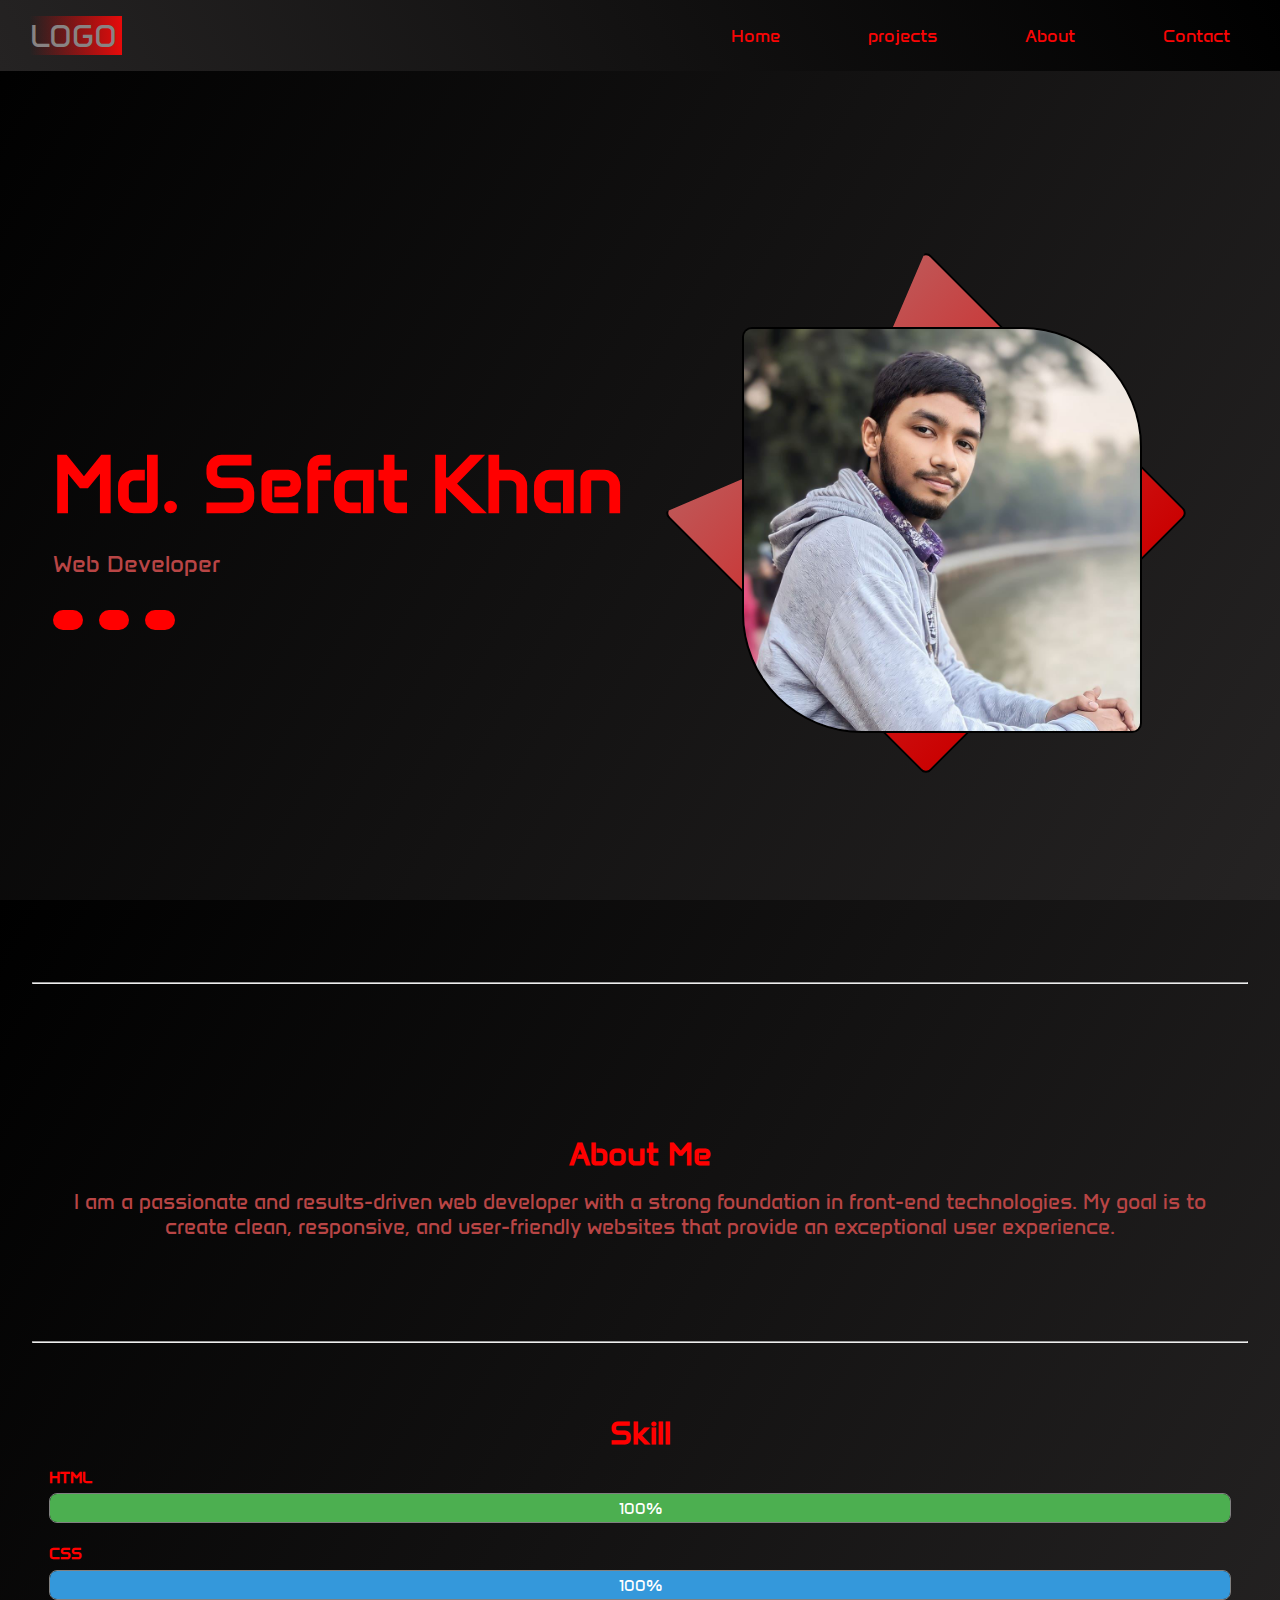
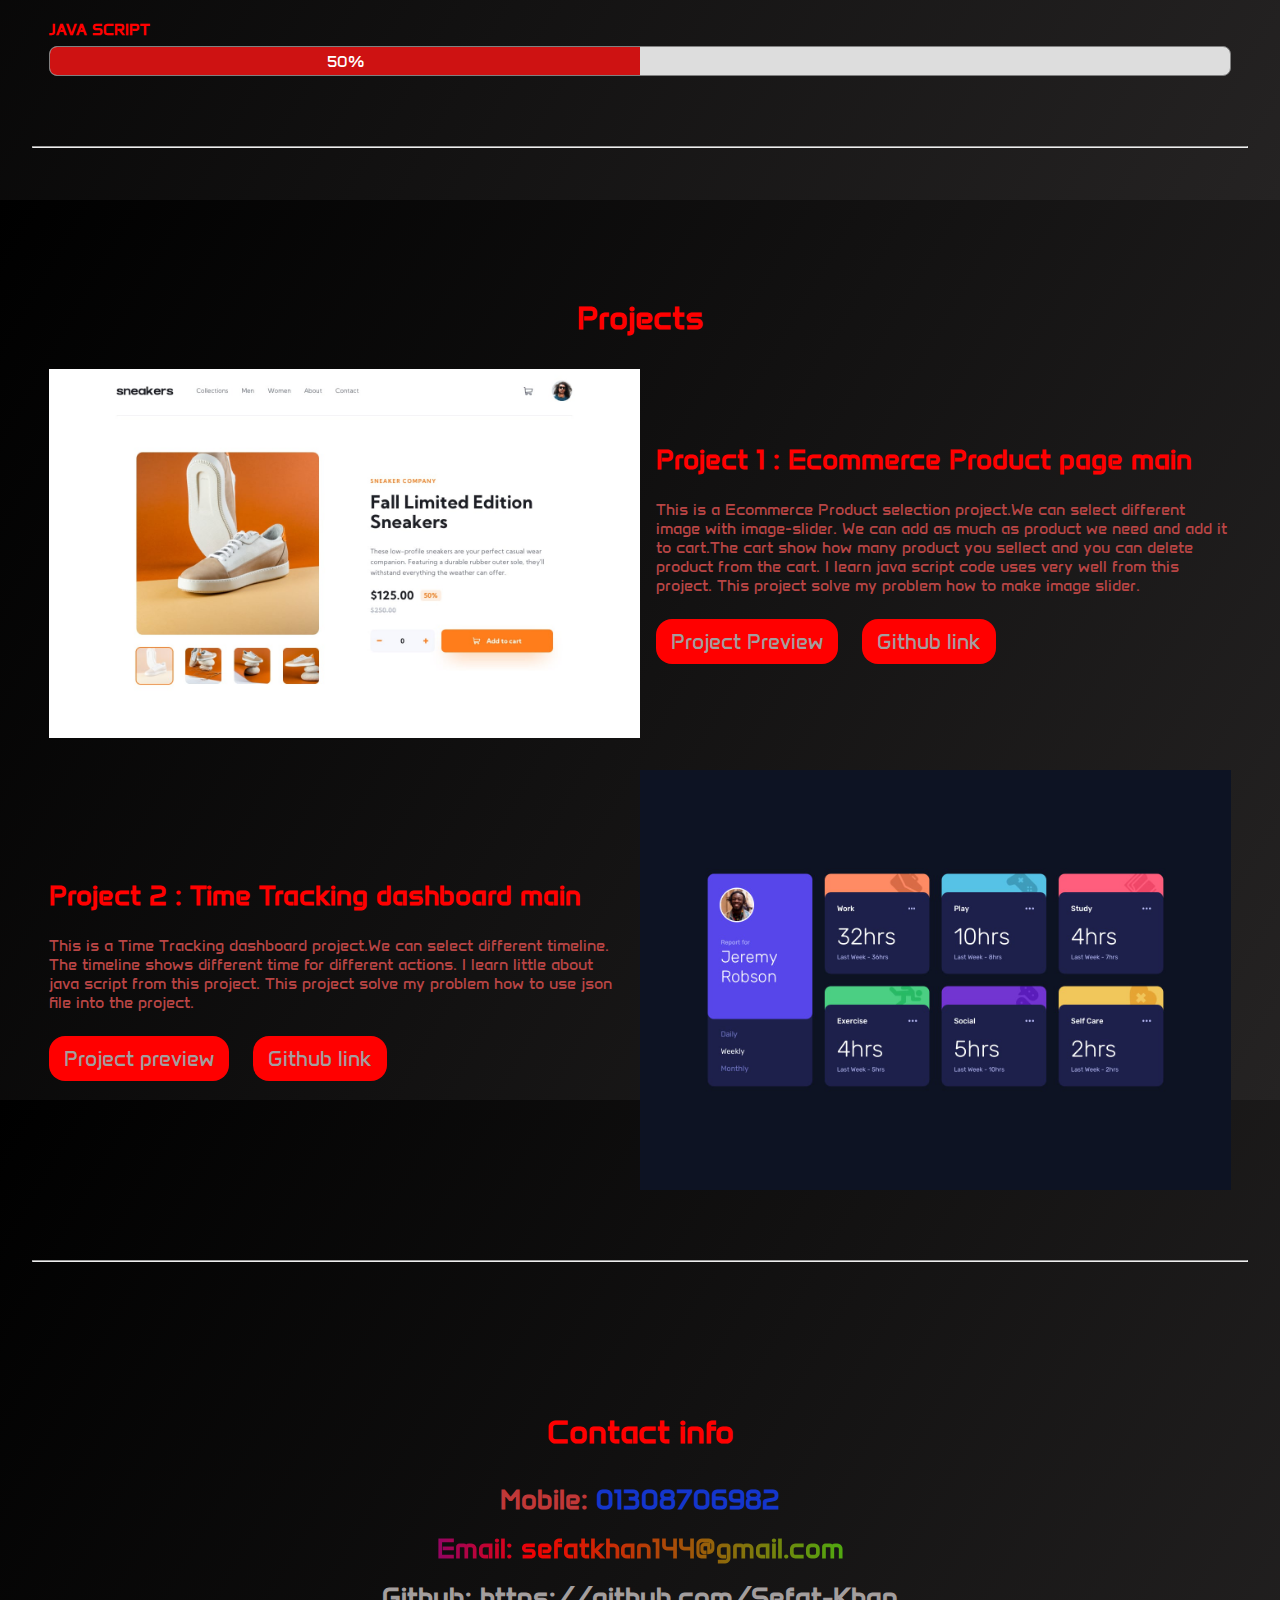
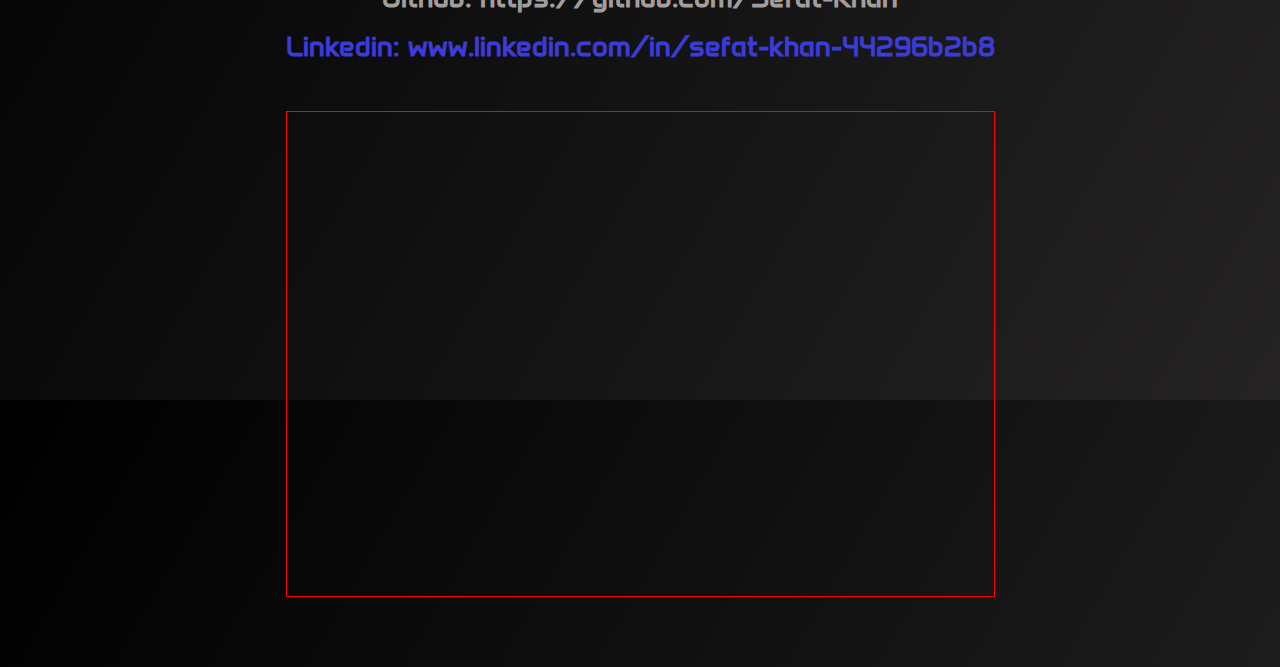
<file: index.html>
<!DOCTYPE html>

<html>
    <head>
        <meta charset="utf-8">
        <meta http-equiv="X-UA-Compatible" content="IE=edge">
        <title>lonely</title>
        <meta name="description" content="">
        <meta name="viewport" content="width=device-width, initial-scale=1">
        <link rel="stylesheet" href="style.css">
        <link rel="preconnect" href="https://fonts.googleapis.com">
        <link rel="preconnect" href="https://fonts.gstatic.com" crossorigin>
        <link href="https://fonts.googleapis.com/css2?family=Montserrat:wght@500&family=Poppins:wght@100;200;300;400;500;600;700;800;900&family=Roboto:wght@500&family=Style+Script&family=Ubuntu:wght@300;400;500;700&display=swap" rel="stylesheet">
        <link rel="stylesheet" href="https://cdnjs.cloudflare.com/ajax/libs/font-awesome/6.4.2/css/all.min.css" integrity="sha512-z3gLpd7yknf1YoNbCzqRKc4qyor8gaKU1qmn+CShxbuBusANI9QpRohGBreCFkKxLhei6S9CQXFEbbKuqLg0DA==" crossorigin="anonymous" referrerpolicy="no-referrer" />
    </head>
    <body>

        <header>
            <a href="#" class="logo">LOGO</a>
            <div id="menu-icon"><i class="fa-solid fa-bars"></i></div>

             <ul class="navbar">
                <li><a href="#home">Home</a></li>
                <li><a href="#project">projects</a></li>
                <li><a href="#about">About</a></li>
                <li><a href="#contact">Contact</a></li>
             </ul>

        </header>
        <hr>
        
        <section class="home" id="home">
            <div class="home-text">
                <h1>
                    Md. Sefat Khan
                </h1>
                <p class="info">Web Developer</p>
                 <div class="social-icon">
                    <a href="sefatkhan144@gmail.com" class="btn">
                        <i class="fa-solid fa-envelope"></i>
                    </a>
                    <a href="www.linkedin.com/in/sefat-khan-44296b2b8" class="btn">
                        <i class="fa-brands fa-linkedin"></i>
                    </a>
                    <a href="https://github.com/Sefat-Khan" class="btn">
                        <i class="fa-brands fa-github"></i>
                    </a>
                 </div>
            </div>
            <div class="home-image">
                <img src="image/profile image.jpg" alt="building image">
            </div>
        </section>
        <hr>

        <section class="about" id="about">
            <h2>About Me</h2>
            <div class="about-text">
                
                <p>I am a passionate and results-driven web developer with
                   a strong foundation in front-end technologies.
                   My goal is to create clean, responsive, and user-friendly websites
                   that provide an exceptional user experience.
                </p>
            </div>
            
        </section>
        <hr>

        <section class="skill" id="skill">

            <h2>Skill</h2>

            <div class="language">
              
              <div class="progress">
                <h4>HTML</h4>
                <div class="progress-container">
                    <div class="progress-bar html" id="htmlProgressBar">100%</div>
                </div>
              </div>

              <div class="progress">
                <h4>CSS</h4>
                <div class="progress-container">
                    <div class="progress-bar css" id="cssProgressBar">100%</div>
                </div>
            </div>

              <div class="progress">
                <h4>JAVA SCRIPT</h4>
                <div class="progress-container">
                    <div class="progress-bar javascript" id="javascriptProgressBar">50%</div>
                </div>
            </div>

            </div>

        </section>
        <hr>

        <section class="projects" id="project">

            <h2>Projects</h2>

            <div class="project-info">
    
                <div class="project-all">
                    
                    <div class="project-one">
                        <img src="image/desktop-design1.jpg" alt="">
                        <div class="work-info">
                            <h3>Project 1 : Ecommerce Product page main</h3>
                            <p>
                               This is a Ecommerce Product selection project.We can select different image with image-slider.
                               We can add as much as  product we need and add it to cart.The cart show how many product you sellect
                               and you can delete product from the cart.
                               I learn java script code uses very well from this project.
                               This project solve my problem how to make image slider.
                            </p>
                            <div class="project-btn">
                                <button class="btn">
                                    <a href="https://sefat-khan.github.io/ecommerce-product-page-main/">Project Preview</a>
                                </button>
                                <button class="btn">
                                    <a href="https://github.com/Sefat-Khan/ecommerce-product-page-main.git">Github link</a>
                                </button>
                            </div>
                        </div>
                    </div>

                    <div class="project-one project-two">
                        <img src="image/desktop-design2.jpg" alt="">
                        <div class="work-info">
                            <h3>Project 2 : Time Tracking dashboard main</h3>
                            <p>
                               This is a Time Tracking dashboard project.We can select different timeline.
                               The timeline shows different time for different actions.
                               I learn little about java script from this project.
                               This project solve my problem how to use json file into the project.
                            </p>
                            <div class="project-btn">
                                <button class="btn">
                                    <a href="https://sefat-khan.github.io/Time-Tracking-dashboard/">Project preview</a>
                                </button>
                                <button class="btn">
                                    <a href="https://github.com/Sefat-Khan/Time-Tracking-dashboard.git">Github link</a>
                                </button>
                            </div>
                            </div>
                            
                    </div>
                    
                    
                </div>
            </div>
           
        </section>
        <hr>

        <section class="contact" id="contact">
            <h2>Contact info</h2>
            <div class="contact-area">
                <div class="contact-info">
                    <h3 class="mobile">Mobile: <span class="number">01308706982</span></h3>
                    <h3 class="email">Email: <span class="mail">sefatkhan144@gmail.com</span></h3>
                    <h3 class="github">Github: <span class="git">https://github.com/Sefat-Khan</span></h3>
                    <h3 class="linkedin">Linkedin: <span class="link">www.linkedin.com/in/sefat-khan-44296b2b8</span></h3>
                </div>
    
                <div class="map">
                    <iframe src="https://www.google.com/maps/embed?pb=!1m17!1m12!1m3!1d3650.7966404042586!2d90.37198067592844!3d23.790254887244096!2m3!1f0!2f0!3f0!3m2!1i1024!2i768!4f13.1!3m2!1m1!2zMjPCsDQ3JzI0LjkiTiA5MMKwMjInMjguNCJF!5e0!3m2!1sen!2sbd!4v1709745731404!5m2!1sen!2sbd" width="auto" height="auto" style="border:0;" allowfullscreen="" loading="lazy" referrerpolicy="no-referrer-when-downgrade"></iframe>
                </div>
            </div>

        </section>

        <script src="script.js"></script>
        
        
    </body>
</html>
</file>
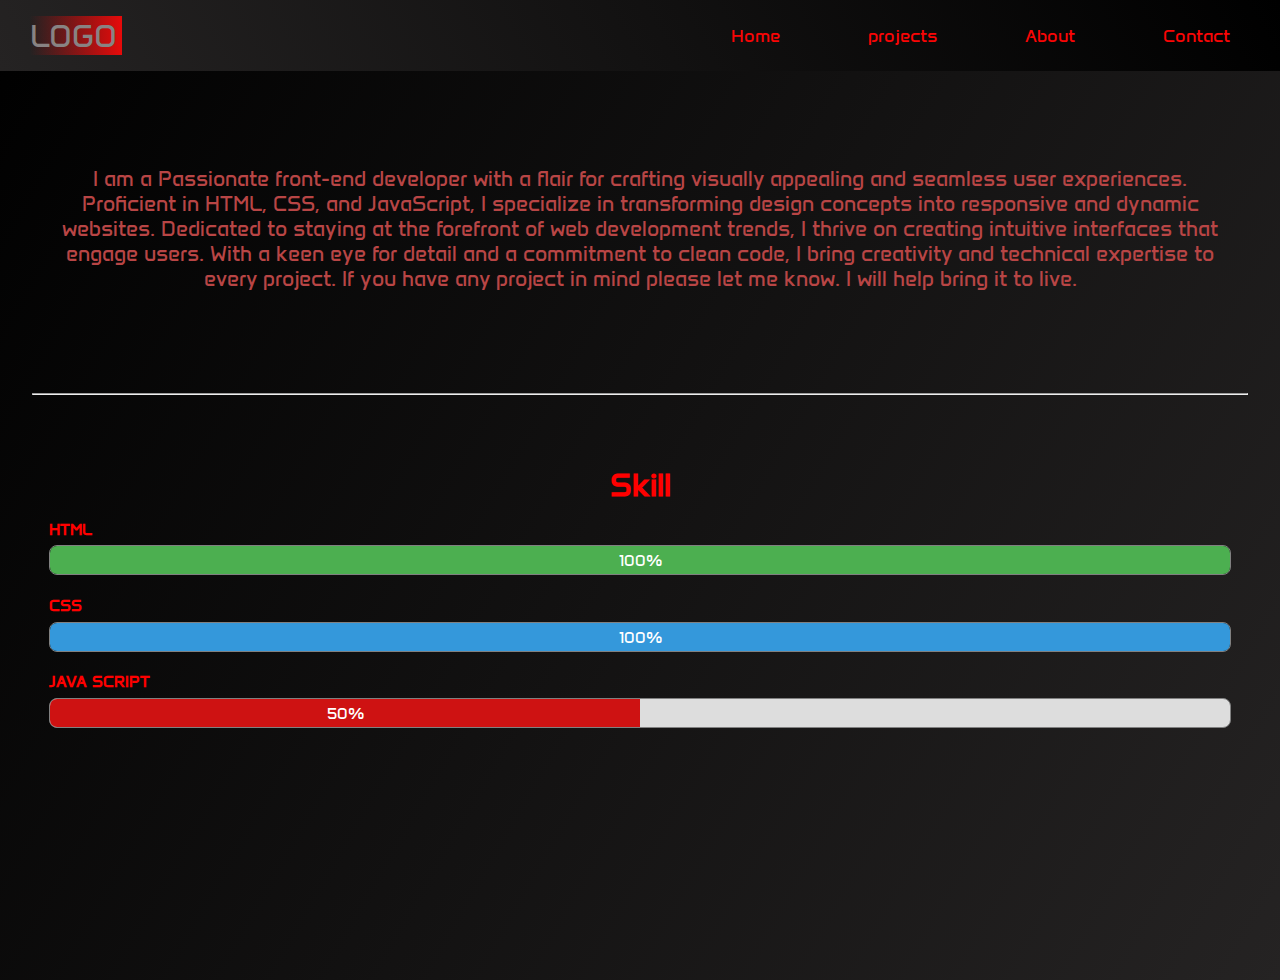
<file: about.html>
<!DOCTYPE html>

<html>
    <head>
        <meta charset="utf-8">
        <meta http-equiv="X-UA-Compatible" content="IE=edge">
        <title>My Personal Portfolio</title>
        <meta name="description" content="">
        <meta name="viewport" content="width=device-width, initial-scale=1">
        <link rel="stylesheet" href="style.css">
        <link rel="preconnect" href="https://fonts.googleapis.com">
        <link rel="preconnect" href="https://fonts.gstatic.com" crossorigin>
        <link href="https://fonts.googleapis.com/css2?family=Montserrat:wght@500&family=Poppins:wght@100;200;300;400;500;600;700;800;900&family=Roboto:wght@500&family=Style+Script&family=Ubuntu:wght@300;400;500;700&display=swap" rel="stylesheet">
        <link rel="stylesheet" href="https://cdnjs.cloudflare.com/ajax/libs/font-awesome/6.4.2/css/all.min.css" integrity="sha512-z3gLpd7yknf1YoNbCzqRKc4qyor8gaKU1qmn+CShxbuBusANI9QpRohGBreCFkKxLhei6S9CQXFEbbKuqLg0DA==" crossorigin="anonymous" referrerpolicy="no-referrer" />

    </head>
    <body>
        <header>
            <a href="#" class="logo">LOGO</a>
            <div id="menu-icon"><i class="fa-solid fa-bars"></i></div>

             <ul class="navbar">
                <li><a href="index.html">Home</a></li>
                <li><a href="project.html">projects</a></li>
                <li><a href="about.html">About</a></li>
                <li><a href="contact.html">Contact</a></li>
             </ul>

        </header>

        <section class="about" id="about">
          
            <div class="about-text">
                
                <p>I am a Passionate front-end developer with a flair for crafting visually
                   appealing and seamless user experiences. Proficient in HTML, CSS, and JavaScript,
                   I specialize in transforming design concepts into responsive and dynamic websites.
                   Dedicated to staying at the forefront of web development trends, I thrive on creating
                   intuitive interfaces that engage users. With a keen eye for detail and a commitment to clean code,
                   I bring creativity and technical expertise to every project. If you have any project in mind please let me know.
                   I will help bring it to live.  
                </p>
            </div>
            
        </section>

        <hr>

        <section class="skill" id="skill">

            <h2>Skill</h2>

            <div class="language">
              
              <div class="progress">
                <h4>HTML</h4>
                <div class="progress-container">
                    <div class="progress-bar html" id="htmlProgressBar">0%</div>
                </div>
              </div>

              <div class="progress">
                <h4>CSS</h4>
                <div class="progress-container">
                    <div class="progress-bar css" id="cssProgressBar">0%</div>
                </div>
            </div>

              <div class="progress">
                <h4>JAVA SCRIPT</h4>
                <div class="progress-container">
                    <div class="progress-bar javascript" id="javascriptProgressBar">0%</div>
                </div>
            </div>

            </div>

        </section>
       
        
        <script src="script.js" async defer></script>
    </body>
</html>
</file>
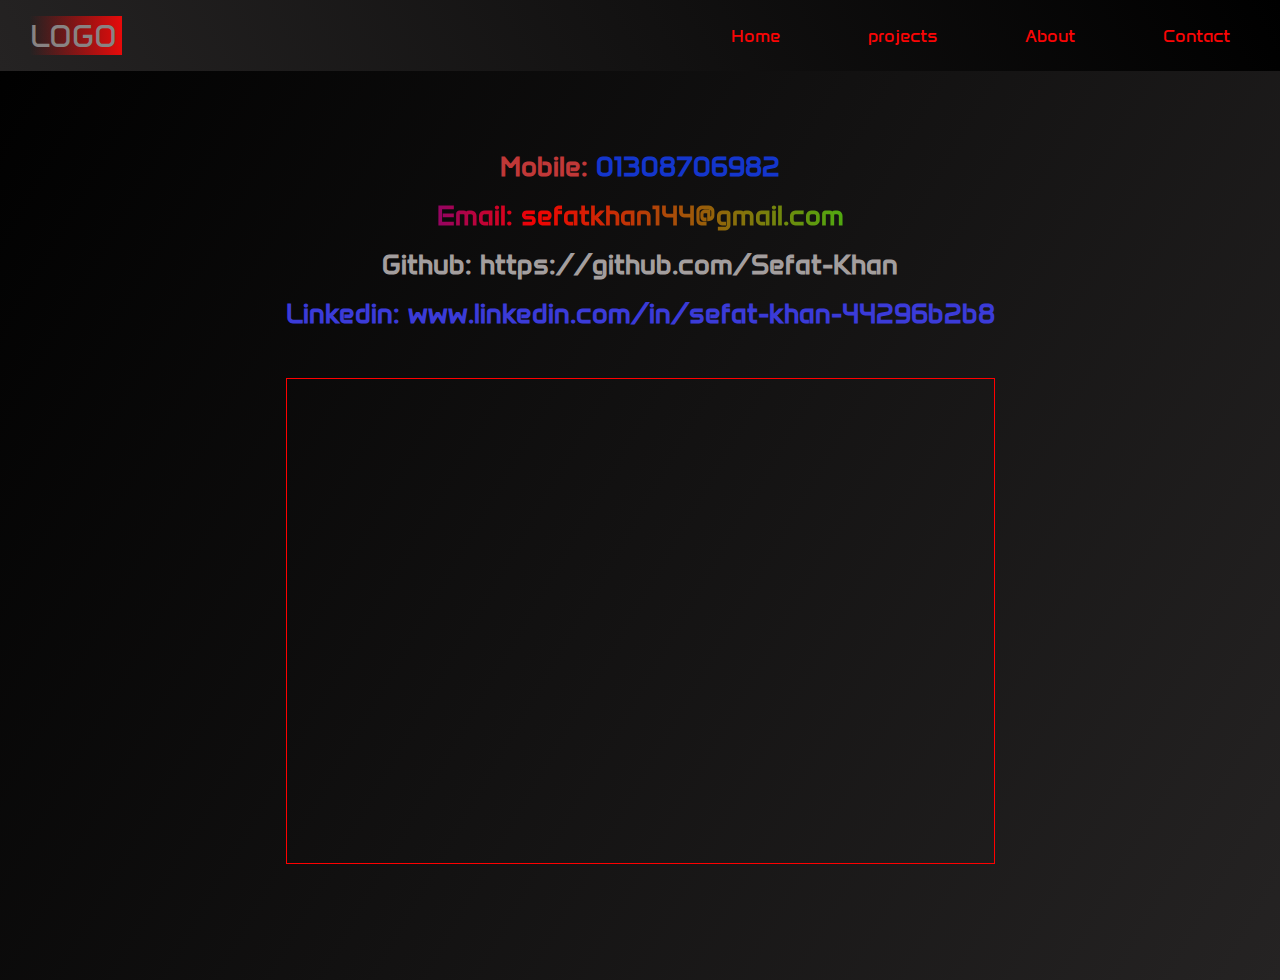
<file: contact.html>
<!DOCTYPE html>

<html>
    <head>
        <meta charset="utf-8">
        <meta http-equiv="X-UA-Compatible" content="IE=edge">
        <title>My Personal Portfolio</title>
        <meta name="description" content="">
        <meta name="viewport" content="width=device-width, initial-scale=1">
        <link rel="stylesheet" href="style.css">
        <link rel="preconnect" href="https://fonts.googleapis.com">
        <link rel="preconnect" href="https://fonts.gstatic.com" crossorigin>
        <link href="https://fonts.googleapis.com/css2?family=Montserrat:wght@500&family=Poppins:wght@100;200;300;400;500;600;700;800;900&family=Roboto:wght@500&family=Style+Script&family=Ubuntu:wght@300;400;500;700&display=swap" rel="stylesheet">
        <link rel="stylesheet" href="https://cdnjs.cloudflare.com/ajax/libs/font-awesome/6.4.2/css/all.min.css" integrity="sha512-z3gLpd7yknf1YoNbCzqRKc4qyor8gaKU1qmn+CShxbuBusANI9QpRohGBreCFkKxLhei6S9CQXFEbbKuqLg0DA==" crossorigin="anonymous" referrerpolicy="no-referrer" />

    </head>
    <body>
        <header>
            <a href="#" class="logo">LOGO</a>
            <div id="menu-icon"><i class="fa-solid fa-bars"></i></div>

             <ul class="navbar">
                <li><a href="index.html">Home</a></li>
                <li><a href="project.html">projects</a></li>
                <li><a href="about.html">About</a></li>
                <li><a href="contact.html">Contact</a></li>
             </ul>

        </header>

        <section class="contact" id="contact">
            
            <div class="contact-area">
                <div class="contact-info">
                    <h3 class="mobile">Mobile: <span class="number">01308706982</span></h3>
                    <h3 class="email">Email: <span class="mail">sefatkhan144@gmail.com</span></h3>
                    <h3 class="github">Github: <span class="git">https://github.com/Sefat-Khan</span></h3>
                    <h3 class="linkedin">Linkedin: <span class="link">www.linkedin.com/in/sefat-khan-44296b2b8</span></h3>
                </div>
    
                <div class="map">
                    <iframe src="https://www.google.com/maps/embed?pb=!1m17!1m12!1m3!1d3650.7966404042586!2d90.37198067592844!3d23.790254887244096!2m3!1f0!2f0!3f0!3m2!1i1024!2i768!4f13.1!3m2!1m1!2zMjPCsDQ3JzI0LjkiTiA5MMKwMjInMjguNCJF!5e0!3m2!1sen!2sbd!4v1709745731404!5m2!1sen!2sbd" width="auto" height="auto" style="border:0;" allowfullscreen="" loading="lazy" referrerpolicy="no-referrer-when-downgrade"></iframe>
                </div>
            </div>

        </section>
       
        
        <script src="script.js" async defer></script>
    </body>
</html>
</file>
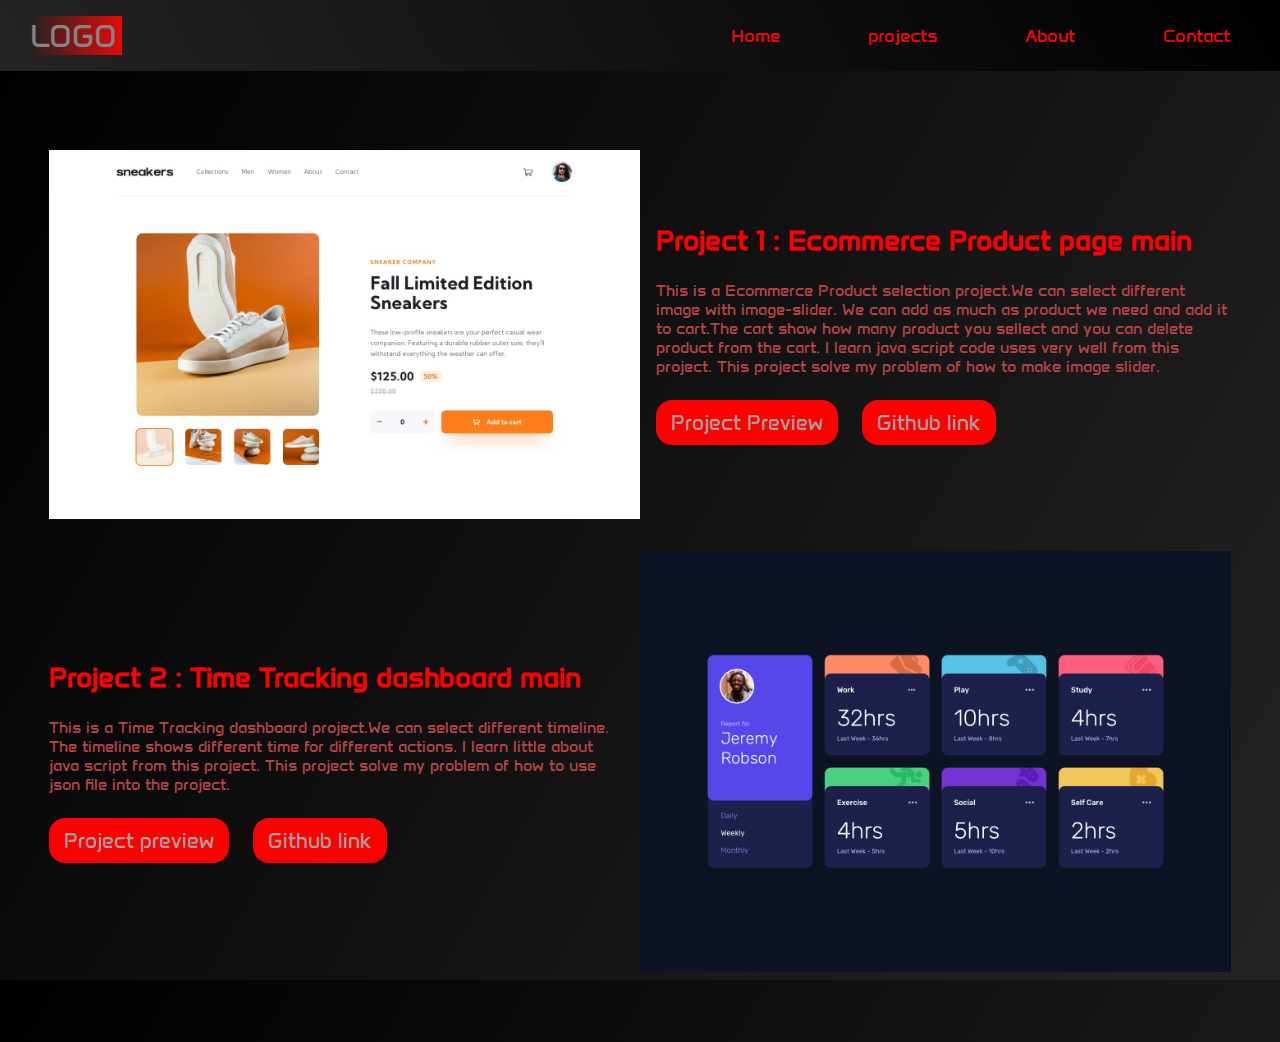
<file: project.html>
<!DOCTYPE html>

<html>
    <head>
        <meta charset="utf-8">
        <meta http-equiv="X-UA-Compatible" content="IE=edge">
        <title>My Personal Portfolio</title>
        <meta name="description" content="">
        <meta name="viewport" content="width=device-width, initial-scale=1">
        <link rel="stylesheet" href="style.css">
        <link rel="preconnect" href="https://fonts.googleapis.com">
        <link rel="preconnect" href="https://fonts.gstatic.com" crossorigin>
        <link href="https://fonts.googleapis.com/css2?family=Montserrat:wght@500&family=Poppins:wght@100;200;300;400;500;600;700;800;900&family=Roboto:wght@500&family=Style+Script&family=Ubuntu:wght@300;400;500;700&display=swap" rel="stylesheet">
        <link rel="stylesheet" href="https://cdnjs.cloudflare.com/ajax/libs/font-awesome/6.4.2/css/all.min.css" integrity="sha512-z3gLpd7yknf1YoNbCzqRKc4qyor8gaKU1qmn+CShxbuBusANI9QpRohGBreCFkKxLhei6S9CQXFEbbKuqLg0DA==" crossorigin="anonymous" referrerpolicy="no-referrer" />

    </head>
    <body>
        <header>
            <a href="#" class="logo">LOGO</a>
            <div id="menu-icon"><i class="fa-solid fa-bars"></i></div>

             <ul class="navbar">
                <li><a href="index.html">Home</a></li>
                <li><a href="project.html">projects</a></li>
                <li><a href="about.html">About</a></li>
                <li><a href="contact.html">Contact</a></li>
             </ul>

        </header>

        <section class="projects" id="project">


            <div class="project-info">
    
                <div class="project-all">
                    
                    <div class="project-one">
                        <img src="image/desktop-design1.jpg" alt="">
                        <div class="work-info">
                            <h3>Project 1 : Ecommerce Product page main</h3>
                            <p>
                               This is a Ecommerce Product selection project.We can select different image with image-slider.
                               We can add as much as  product we need and add it to cart.The cart show how many product you sellect
                               and you can delete product from the cart.
                               I learn java script code uses very well from this project.
                               This project solve my problem of how to make image slider.
                            </p>
                            <div class="project-btn">
                                <button class="btn" id="project1-preview">
                                    <a href="https://sefat-khan.github.io/ecommerce-product-page-main/">Project Preview</a>
                                </button>
                                <button class="btn git-button">
                                    <a href="https://github.com/Sefat-Khan/ecommerce-product-page-main.git">Github link</a>
                                </button>
                            </div>
                        </div>
                    </div>

                    <div class="project-one project-two">
                        <img src="image/desktop-design2.jpg" alt="">
                        <div class="work-info">
                            <h3>Project 2 : Time Tracking dashboard main</h3>
                            <p>
                               This is a Time Tracking dashboard project.We can select different timeline.
                               The timeline shows different time for different actions.
                               I learn little about java script from this project.
                               This project solve my problem of how to use json file into the project.
                            </p>
                            <div class="project-btn">
                                <button class="btn" id="project2-preview">
                                    <a href="https://sefat-khan.github.io/Time-Tracking-dashboard/">Project preview</a>
                                </button>
                                <button class="btn git-button" >
                                    <a href="https://github.com/Sefat-Khan/Time-Tracking-dashboard.git">Github link</a>
                                </button>
                            </div>
                            </div>
                            
                    </div>
                    
                    
                </div>
            </div>
           
        </section>
       
        
        <script src="script.js"></script>
    </body>
</html>
</file>
<file: style.css>
@import url('https://fonts.googleapis.com/css2?family=Anta&display=swap');

*{
    margin: 0;
    padding: 0;
    box-sizing: border-box;
    font-family: Anta;
    list-style: none;
    scroll-behavior: smooth;
    text-decoration: none;
}
:root{
    --main-color:#2a86ff;
    --text-color: black;
    --bg-color:#fdfdff;
    --bg-font:5rem;
    --h2-font:2.25rem;
    --p-font:0.9rem;
}
::selection{
    background: var(--main-color);
    color: var(--text-color);
}


/* header starts */
body{
    background: linear-gradient(120deg, black 0%, rgb(37, 35, 35) 100%);
    padding-inline: 2rem;
    height: auto;
    height: 100vh;
}
header{
    position: fixed;
    top: 0;
    right: 0;
    width: 100%;
    height: auto;
    z-index: 1000;
    display: flex;
    justify-content: space-between;
    align-items: center;
    padding: 1rem 30px;
    background: linear-gradient(240deg, black 0%, rgb(37, 35, 35) 100%);
}
.logo {
    max-width: 100%;
    width: 100px;
    color: rgb(136, 131, 131);
    font-size: xx-large;
    position: relative;
    overflow: hidden;
}

/* Animation for color brightening */
@keyframes colorBrighten {
    0% {
        background-position: 0% 50%;
    }
    100% {
        background-position: 100% 50%;
    }
}

/* Apply the animation to .logo */
.logo::before {
    content: "";
    position: absolute;
    top: 0;
    left: 0;
    right: 0;
    bottom: 0;
    z-index: -1;
    background: linear-gradient(to right, transparent, rgb(231, 10, 10), transparent);
    background-size: 200% 100%;
    animation: colorBrighten 2s infinite;
}
.navbar{
    display: flex;
    width: 100%;
    gap: 3rem;
    justify-content: end;
}
.navbar a{
    font-family: Anta;
    font-size: 1.1rem;
    padding: 10px 20px;
    font-weight: 500;
    transition: 0.4s;
    color: rgb(250, 5, 5);
}
.navbar a:hover{
    color: white;
}
#menu-icon{
    font-size: 2rem;
    cursor: pointer;
    display: none;
}
    
/* header ends */

/* home section starts */
@property --angle {
    syntax: "<angle>";
    initial-value: 0deg;
    inherits: false;
  }

section{
    padding: 70px 17px;
}
.home{
    position: relative;
    width: 100%;
    height: 100%;
    display: grid;
    grid-template-columns: repeat(2, 1fr);
    place-items: center;
    gap: 1.5rem;
    z-index: 0;
    margin-top: 5rem;
}

.home-image {
    position: relative;
}

.home-image img{
    position: relative;
    max-width: 100%;
    width: 400px;
    height: auto;
    border-radius: 10px 120px;
    z-index: 3;
    border: 2px solid;
    animation: borderAnimation 2s infinite;
}

@keyframes borderAnimation {
    0% {
        border-width: 2px;
        border-color: rgb(253, 2, 2);
    }
    50% {
        border-width: 6px;
        border-color: rgba(146, 37, 37, 0.5);
    }
    100% {
        border-width: 2px;
        border-color: rgba(253, 2, 2, 0.8);
    }
}

.home-image::before{
    content: "";
    position: absolute;
    z-index: 1;
    width: 23rem;
    height: 23rem;
    border: 2px solid;
    background: linear-gradient(var(--angle), 
    #c05555,  #cf2727, rgb(202, 2, 2));
    border-radius: 0.5rem;
    animation: rotate 2s linear infinite;
    clip-path: polygon(100% 0%, 100% 100%, 50% 80%, 0% 100%, 0% 0%);
}

.home-image::before{
    rotate: 135deg;
    right: 7.5%;
    filter: opacity(10px);
}

@keyframes rotate {
    0%     { --angle: 0deg; }
    100%   { --angle: 360deg;
    }
}


.home-text h1{
    font-size: var(--bg-font);
    font-weight: 600;
    color: red;
}
.home-text p{
    font-size: 1.5rem;
    font-weight: 500;
    margin: 1rem 0 2rem;
    color: #b84545;
}
.btn{
    display: inline-block;
    background: red;
    color: rgb(163, 158, 158);
    padding: 10px 15px;
    border-radius: 1rem;
    cursor: pointer;
    transition: 0.4s;
    position: relative;
    border: none;
}

.btn::before{
    position: absolute;
    content: "";
    width: 0px;
    height: 0px;
    left: 0;
    bottom: 0;
    border: 3px solid transparant;
    box-sizing: border-box;
}

.btn:hover:before{
    width: calc(240px / 2);
    height: 46px;
    border: 3px solid #666262;
    border-right: none;
    border-bottom: none;
    border-radius: 1rem;
    transition: height 0.3s linear, 
                width 0.3s linear 0.3s;
  }

  .btn:after{
    position: absolute;
    content: "";
    width: 0px;
    height: 0px;
    top: 0;
    right: 0;
    border: 3px solid transparant;
    box-sizing: border-box;
  }

  .btn:hover:after{
    width: calc(240px / 2);
    height: 46px;
    border: 3px solid #666262;
    border-left: none;
    border-top: none;
    border-radius: 1rem;
    transition: height 0.3s linear, 
                width 0.3s linear 0.3s;
  }
  
.btn:hover{
    transform: scale(1.2) translateY(10px);
}
.social-icon{
    display: flex;
    gap: 1rem;
}

/* home section ends */

/* project section ends */

.projects{
    display: flex;
    flex-direction: column;
    justify-content: center;
    align-items: center;
    gap: 2rem;
    margin-top: 5rem;
}

.project-info{
    display: flex;
    flex-direction: column;
    gap: 2rem;
    color: #b84545;
}

.project-all{
    display: grid;
    grid-column: 1fr 1fr;
    gap: 2rem;
}

.project-one{
    width: 100%;
    display: flex;
    gap: 1rem;
    align-items: center;
}

.project-one img{
    width: 50%;
}

.project-btn{
    display: flex;
    gap: 1.5rem;
}

.project-one button a{
    color: rgb(163, 158, 158);
    font-size: 1.3rem;
}

.project-two{
    flex-direction: row-reverse;
}

.work-info{
    display: flex;
    flex-direction: column;
    gap: 1.5rem;
}

h3{
    font-size: 1.7rem;
    color: red;
}

.work-info p{
    font-weight: 400;
}

/* project section ends */

/* skill section starts */
.skill{
    width: 100%;
    display: flex;
    flex-direction: column;
    justify-content: center;
    align-items: center;
    gap: 1rem;
}

.progress h4{
    color: red;
}

.language{
    width: 100%;
    display: flex;
    flex-direction: column;
    gap: 1.3rem;
}


.progress-container {
    position: relative;
    background-color: #ddd;
    border-radius: 8px;
    overflow: hidden;
    border: 1px solid gray;
    margin-top: 0.4rem;
    width: 100%;
    height: 30px;
  }

  .progress-bar {
    width: 0;
    height: 30px;
    text-align: center;
    line-height: 30px;
    color: white;
    transition: width 3s ease;
  }


  .html {
    background-color: #4caf50; /* Green for HTML */
  }

  .css {
    background-color: #3498db; /* Blue for CSS */
  }

  .javascript {
    background-color: #ce1212; /* Orange for JavaScript */
  }
/* skill section ends */

/* about section starts */

.about{
    display: flex;
    flex-direction: column;
    justify-content: center;
    align-items: center;
    text-align: center;
    margin-top: 5rem;
}

h2{
    font-size: var(--h2-font);
    color: red;
}
.about-text p{
    font-size: 1.3rem;
    font-weight: 400;
    margin: 1rem 0 2rem;
    color: #b84545;
}

/* about section ends */

/* contact section starts */

.contact{
    display: flex;
    flex-direction: column;
    align-items: center;
    gap: 2rem;
    height: auto;
    margin-top: 5rem;
}

.contact-area{
    display: flex;
    flex-direction: column;
    justify-content: center;
    align-items: center;
    text-align: center;
    gap: 3rem;
}

.contact-info{
    display: flex;
    flex-direction: column;
    gap: 1rem;
}

.mobile{
    color: rgb(192, 56, 56);
}

.number{
    color: rgb(20, 54, 204);
}

.email{
    background: -webkit-linear-gradient(0deg, rgba(3,7,251,1) 0%, rgba(241,2,2,1) 35%, rgba(1,251,23,1) 100%);
    -webkit-background-clip: text;
    -webkit-text-fill-color: transparent;
}

.mail{
    color: rgb(192, 56, 56);
}

.github{
    color: rgb(163, 158, 158);
}

.linkedin{
    color: rgb(59, 59, 216);
}

.map{
    width: 100%;
    height: auto;
    border: 1px solid red;
}

.map iframe{
    width: 100%;
    height: 30rem;
}

/* contact section ends */

@media (max-width: 1560px){
    .header{
        padding: 15px 40px;
    }
    :root{
        --big-font:3.5rem;
        --h2-font:2rem;
    }

}

@media (max-width: 1140px){
    section{
        padding: 50px 8%;
    }

    .header{
        padding: 0px;
    }

    .navbar{
        gap: 1rem;
    }

    .navbar a{
        padding: 0.8rem;
    }

    #menu-icon{
        color: var(--text-color);
    }
    
    .header .navbar{
        position: absolute;
        top: -500px;
        right: 0;
        left: 0;
        display: flex;
        flex-direction: column;
        align-items: center;
        background: #1c1c22;
        transition: 0.4s;
    }
    .header .navbar .active{
        top: 70px;
    }
    .navbar a{
        padding: 1.5rem;
        display: block;
    }

    .home-text h1{
        font-size: 3.5rem;
    }

    .work-all .work-list{
        position: absolute;
        top: -500px;
        right: 0;
        left: 0;
        display: flex;
        flex-direction: column;
        align-items: center;
        background: #1c1c22;
        transition: 0.4s;
    }
    .work-all .work-list .active{
        top: 70px;
    }
    .work-list a{
        padding: 1.5rem;
        display: block;
    }
    .contact-icon{
        padding: 0 200px;
        margin-bottom: 10px;
    }
}

@media (max-width: 850px) {

    .home-image::before{
        width: 18rem;
        height: 18rem;
        right: 8%;
        top: 2%;
    }
}

@media (max-width: 720px){

    body {
        height: 100vh;
    }
    header{
        padding: 10px 16px;
    }

    .navbar{
        gap: 1rem;
    }

    .navbar a{
        padding: 0.8rem;
    }

    .home{
        grid-template-columns: 1fr;
        text-align: center;
        gap: 4rem;
    }

    .home-image::before{
        width: 19rem;
        height: 19rem;
        right: 5%;
        top: 2%;
    }

    .home-image{
        width: 331px;
    }

    .home-text{
        display: flex;
        flex-direction: column;
        align-items: center;
    }

    .project-all{
        gap: 4rem;
    }

    .project-one{
        flex-direction: column;
        align-items: center;
        text-align: center;
    }

    .project-btn{
        justify-content: center;
    }
    
    section{
        padding: 100px 7%;
    }
    .contact-area{
        flex-direction: column;
    }
}

@media (max-width: 500px){

    body{
        height: auto;
    }

    .home-image::before{
        right: 16.3%;
        top: 2%;
        right: 7%;
    }

    .contact-icon{
        width: 100%;
    }
}
</file>
